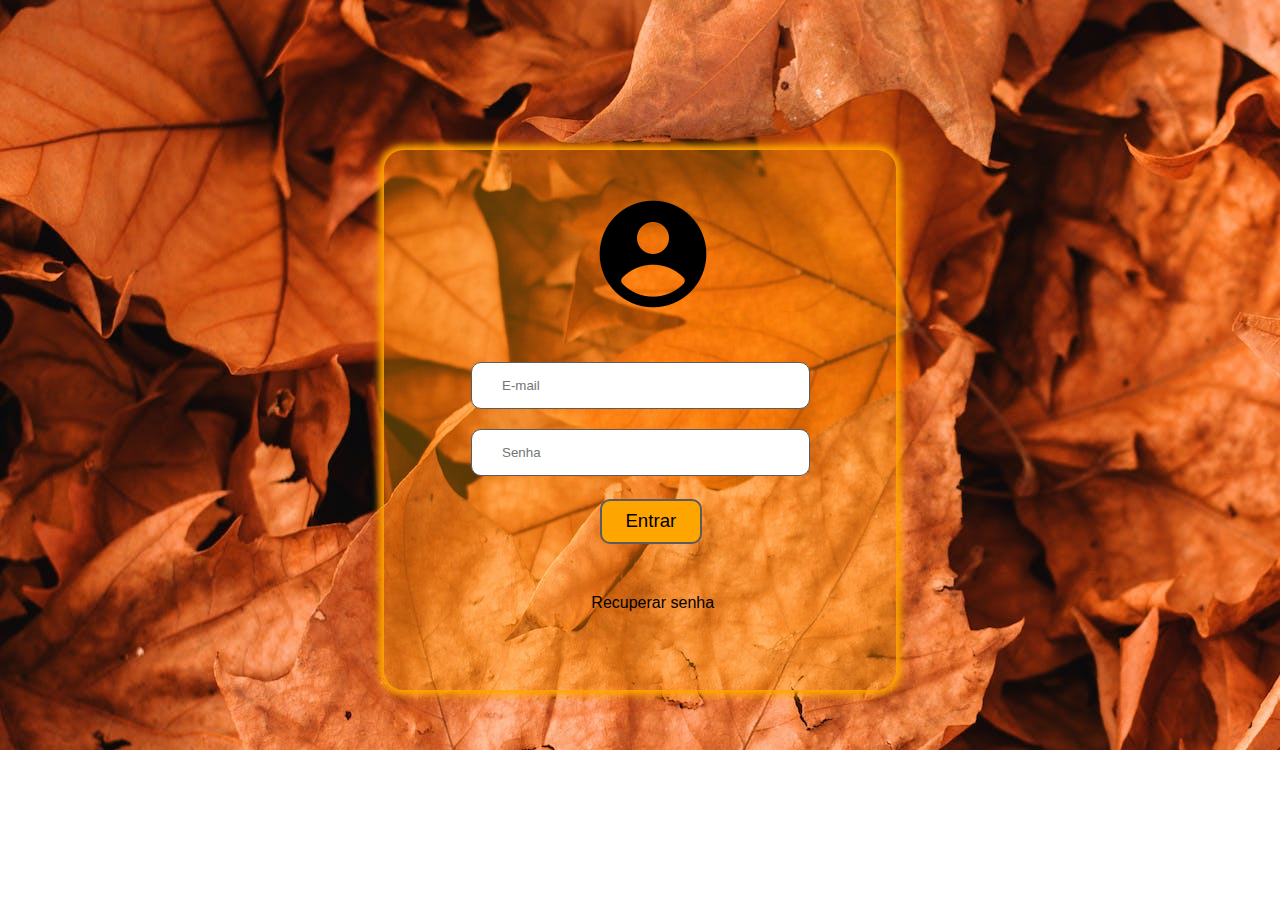
<file: pratica-01/html/index.html>
<!DOCTYPE html>
<html lang="pt-br">
<head>
    <meta charset="UTF-8">
    <meta name="viewport" content="width=device-width, initial-scale=1.0">
    <link rel="stylesheet" href="../css/style.css">
    <title>Prática 01</title>
</head>
<body>
    <div class="container">
        <div class="conteudo">
            <div class="img-login">
                <img class="imagem-login" src="../img/perfil.png" alt="">
            </div>
            <input type="text" class="input-form" placeholder="E-mail">
            <input type="text" class="input-form" placeholder="Senha">
            <input class="input-submit" type="submit" value="Entrar">
            <nav class="navegation-link">
                <a href="#" class="esqueci-senha">Recuperar senha</a>
            </nav>
        </div>
    </div>
</body>
</html>
</file>
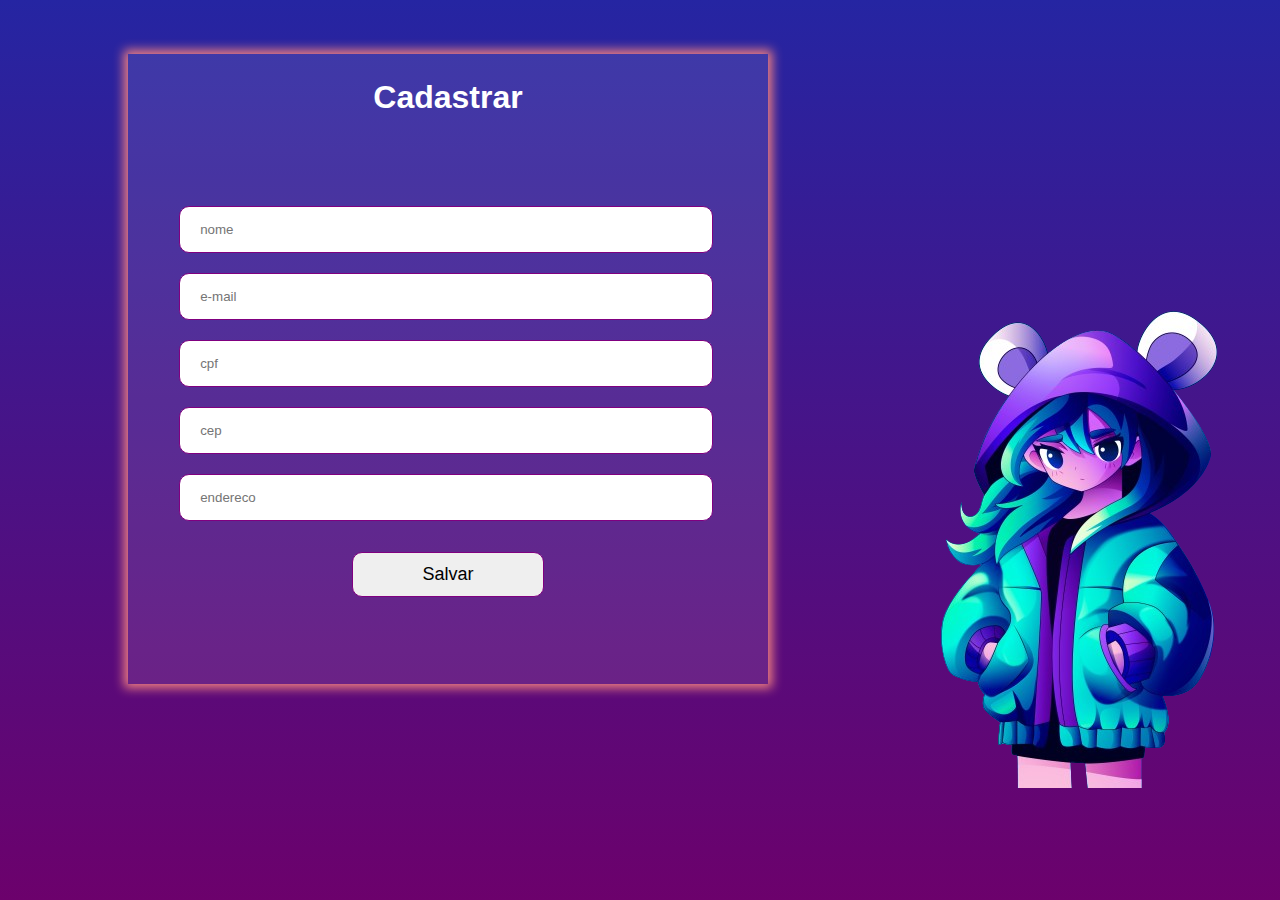
<file: pratica-02/html/index.html>
<!DOCTYPE html>
<html lang="pt-br">
<head>
    <meta charset="UTF-8">
    <meta name="viewport" content="width=device-width, initial-scale=1.0">
    <link rel="stylesheet" href="../css/style.css">
    <title>Práticas 02</title>
</head>
<body>
    <div class="container">
        <div class="imagem-people">
            <img src="../img/9197814-removebg-preview.png" alt="">
        </div>
        <div class="formulario">
            <h1>Cadastrar</h1>
            <input type="text" class="input-form" placeholder="nome">
            <input type="text" class="input-form" placeholder="e-mail">
            <input type="text" class="input-form" placeholder="cpf">
            <input type="text" class="input-form" placeholder="cep">
            <input type="text" class="input-form" placeholder="endereco">
            <button class="btn-save-cad">Salvar</button>
        </div>
    </div>
</body>
</html>
</file>
<file: pratica-01/css/style.css>
*{
    padding: 0;
    margin: 0;
    font-family: Arial, Helvetica, sans-serif;
}
.container{
    width: 100%;
    height: 750px;
    box-sizing: border-box;
    z-index: 0;
    background: url('../img/pexels-tomas-anunziata-695207.jpg');
}
.conteudo{
    width: 40%;
    height: 60vh;
    background-color: rgb(255, 165, 0, 0.3);
    border-radius: 20px;
    position: relative;
    top: 20%;
    left: 30%;
    z-index: 1;
    box-shadow: 0 0 7px 5px orange;
}
.input-form{
    width: 60%;
    height: 5vh;
    border-radius: 10px;
    border: 1px solid rgb(91, 91, 91);
    padding-left: 30px;
    position: relative;
    margin-top: 20px;
    top: 60px;
    left: 17%;
}
.input-form:focus{
    transition: .4s;
    box-shadow: 0 0 7px 2px orange;
}
.img-login{
    width: 20%;
    position: relative;
    left: 40%;
    top: 40px;
}
.input-submit{
    width: 20%;
    height: 5vh;
    background-color: orange;
    border-radius: 10px;
    border: 2px solid rgb(91, 91, 91);
    position: relative;
    top: 130px;
    right: 25%;
    font-size: 14pt;
}
.input-submit:hover{
    background-color: transparent;
}

.esqueci-senha{
    font-size: 12pt;
    color: black;
    text-decoration: none;
}
.esqueci-senha:hover{
    text-decoration: underline;
}
.navegation-link{
    position: relative;
    top: 33%;
    left: 40.5%;
}
</file>
<file: pratica-02/css/style.css>
*{
    padding: 0;
    margin: 0;
}
.container{
    width: 100%;
    height: 100vh;
    background: linear-gradient(rgb(37, 37, 162), rgb(108, 1, 108));
    z-index: 0;
}
.imagem-people{
    width: 30%;
    position: relative;
    top: 32%;
    left: 65%;
    z-index: 1;
}
.formulario{
    width: 50%;
    height: 70vh;
    background-color: rgb(255, 255, 255, 0.1);
    z-index: 2;
    box-shadow: 0 0 10px 4px lightcoral;
    position: relative;
    bottom: 50%;
    left: 10%;
}
.input-form{
    width: 80%;
    height: 5vh;
    border: 1px solid purple;
    border-radius: 10px;
    display: flex;
    position: relative;
    top: 15%;
    left: 8%;
    padding-left: 20px;
    margin-top: 20px;
}
.input-form:focus{
    box-shadow: 0 0 9px 3px purple;
}
h1{
    font-family: Arial, Helvetica, sans-serif;
    color: white;
    text-align: center;
    transform: translate(0, 25px);
}
.btn-save-cad{
    width: 30%;
    height: 5vh;
    position: relative;
    top: 20%;
    left: 35%;
    border: 1px solid purple;
    border-radius: 10px;
    font-size: 18px;
}
.btn-save-cad:hover{
    background-color: transparent;
    border: 2px solid whitesmoke;
    color: whitesmoke;
}
</file>
